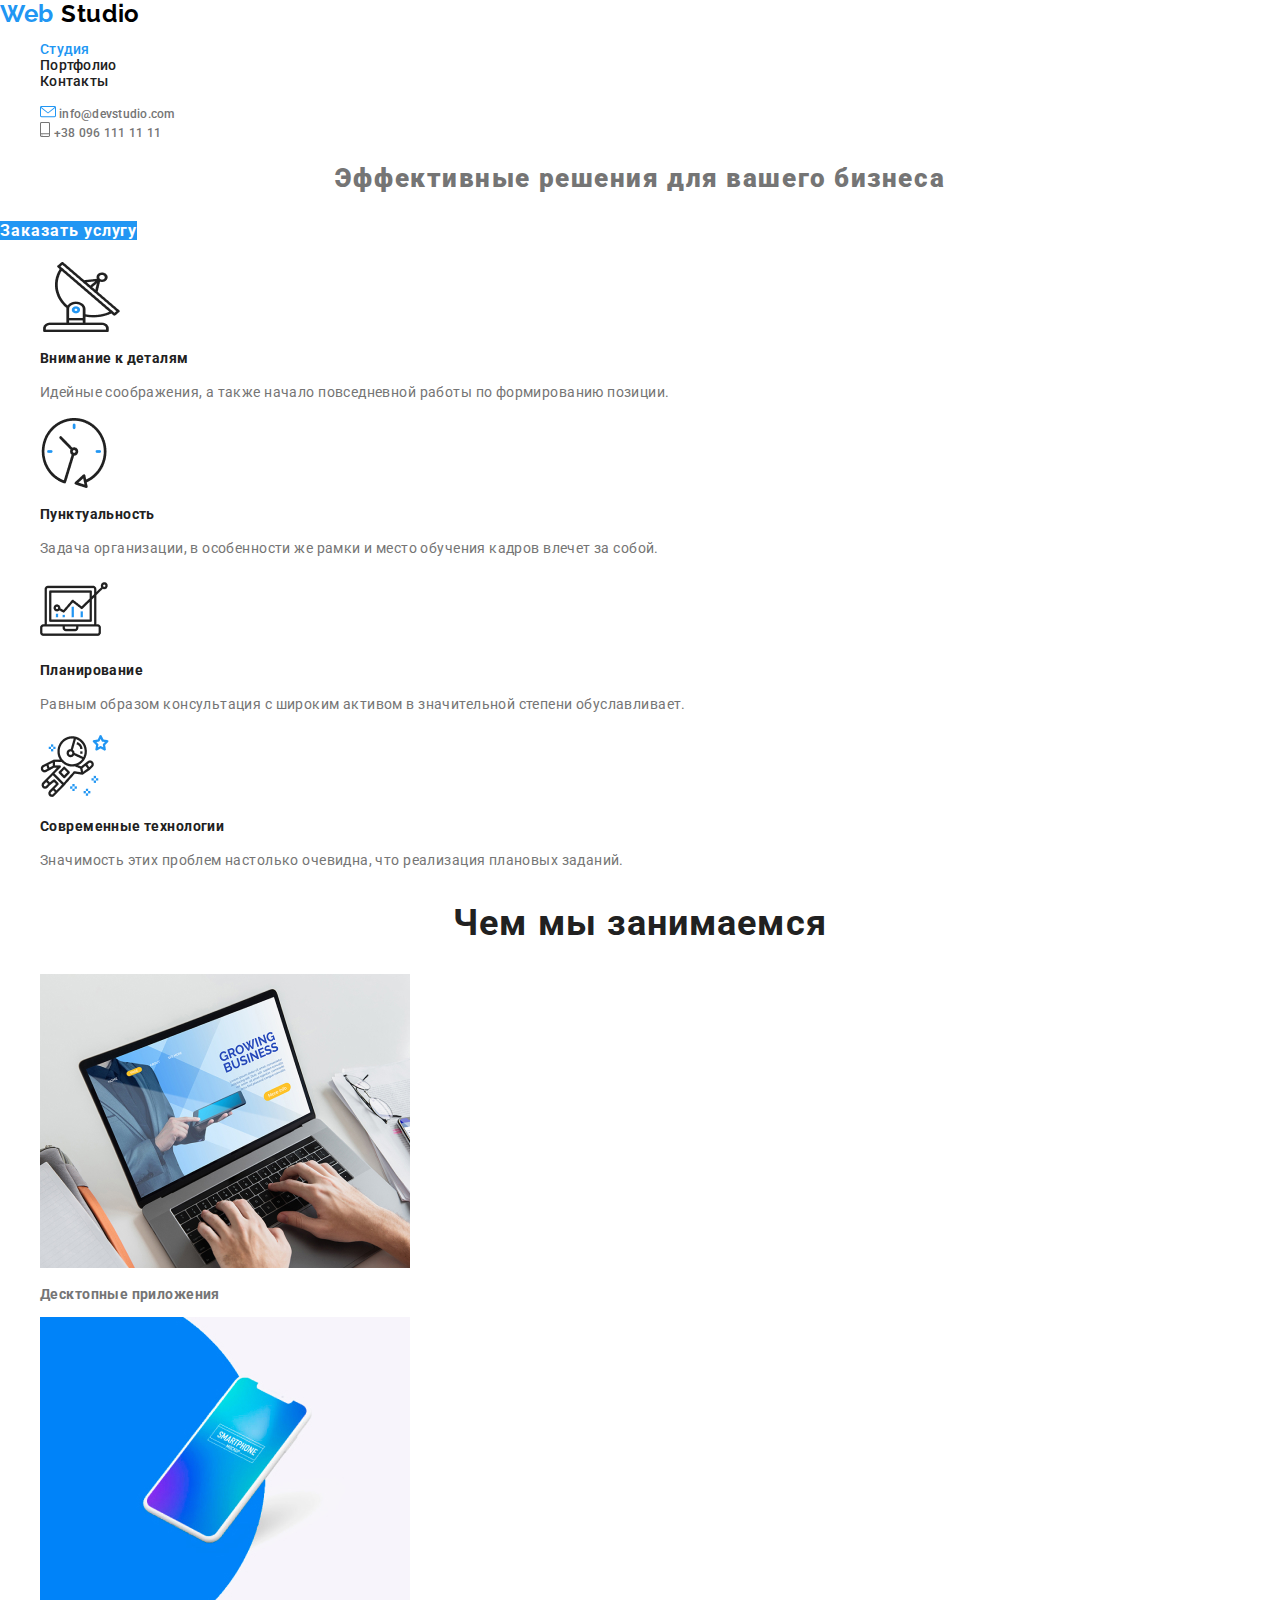
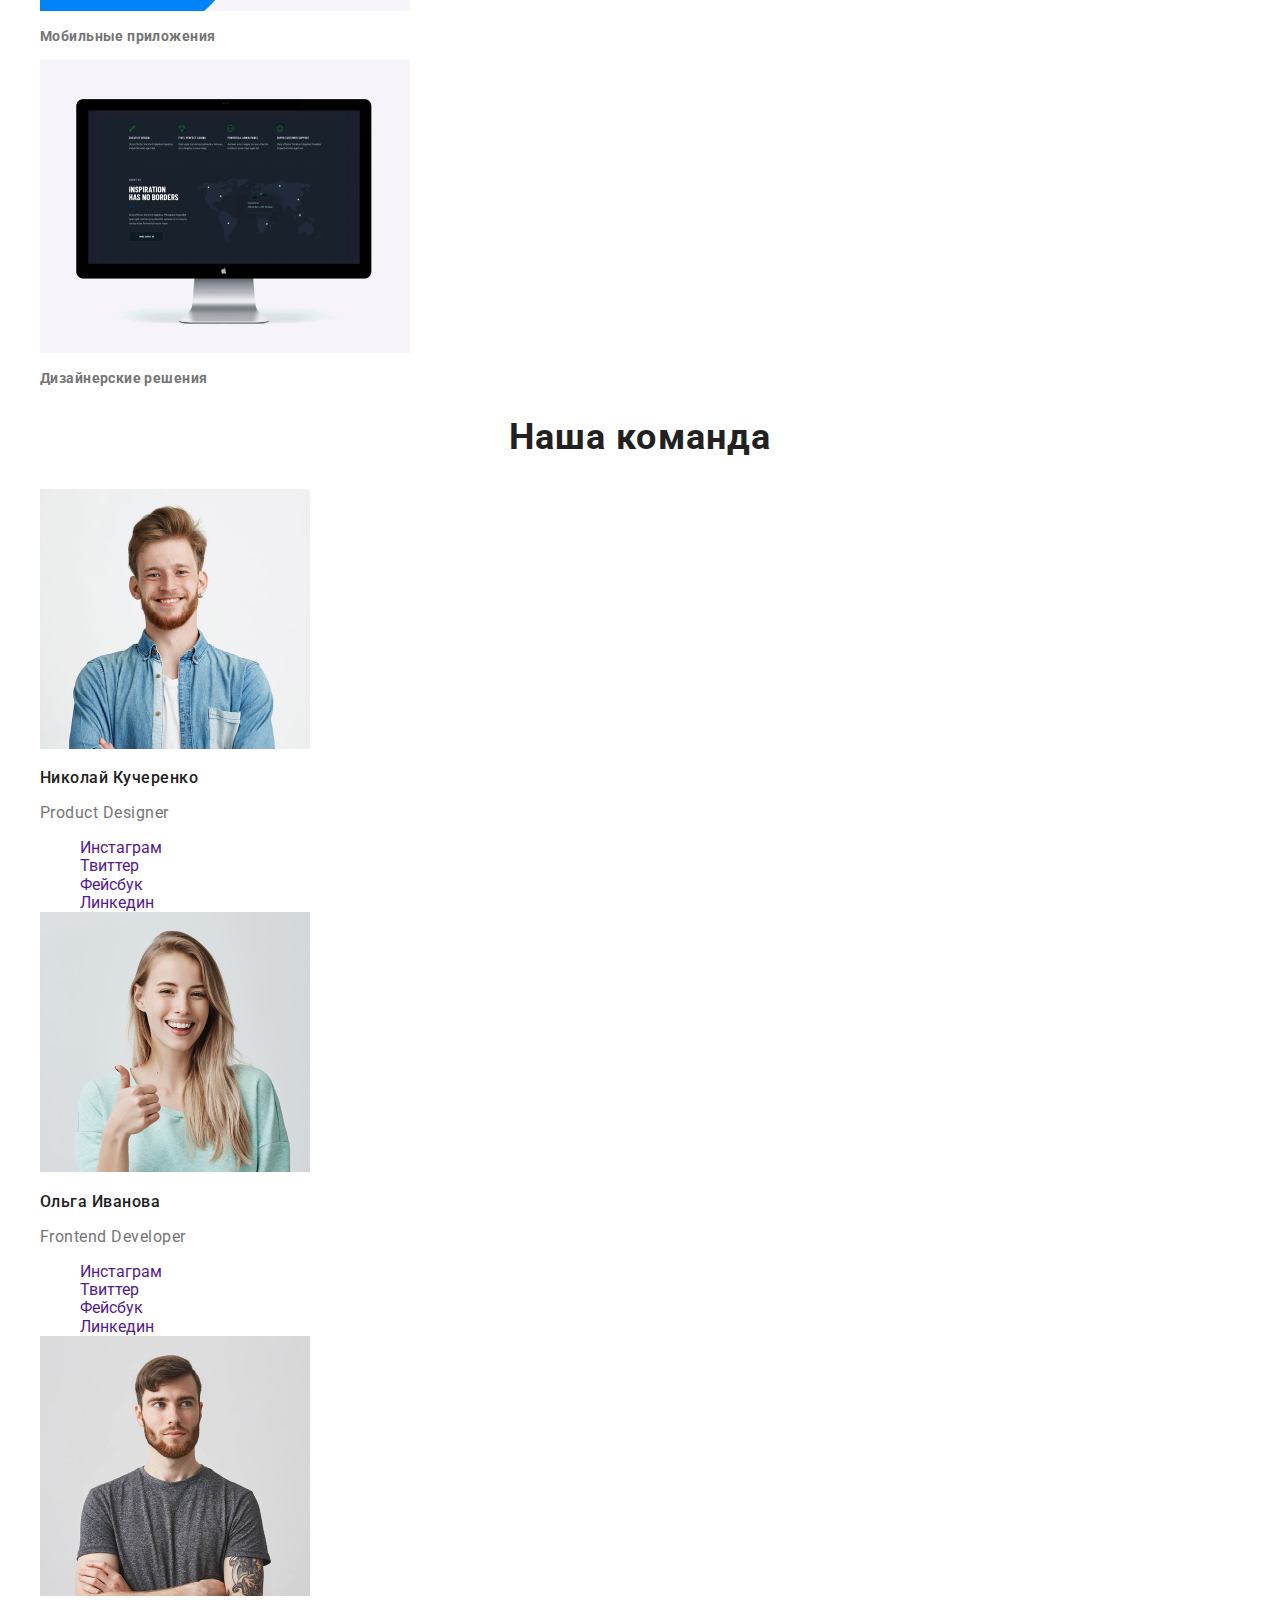
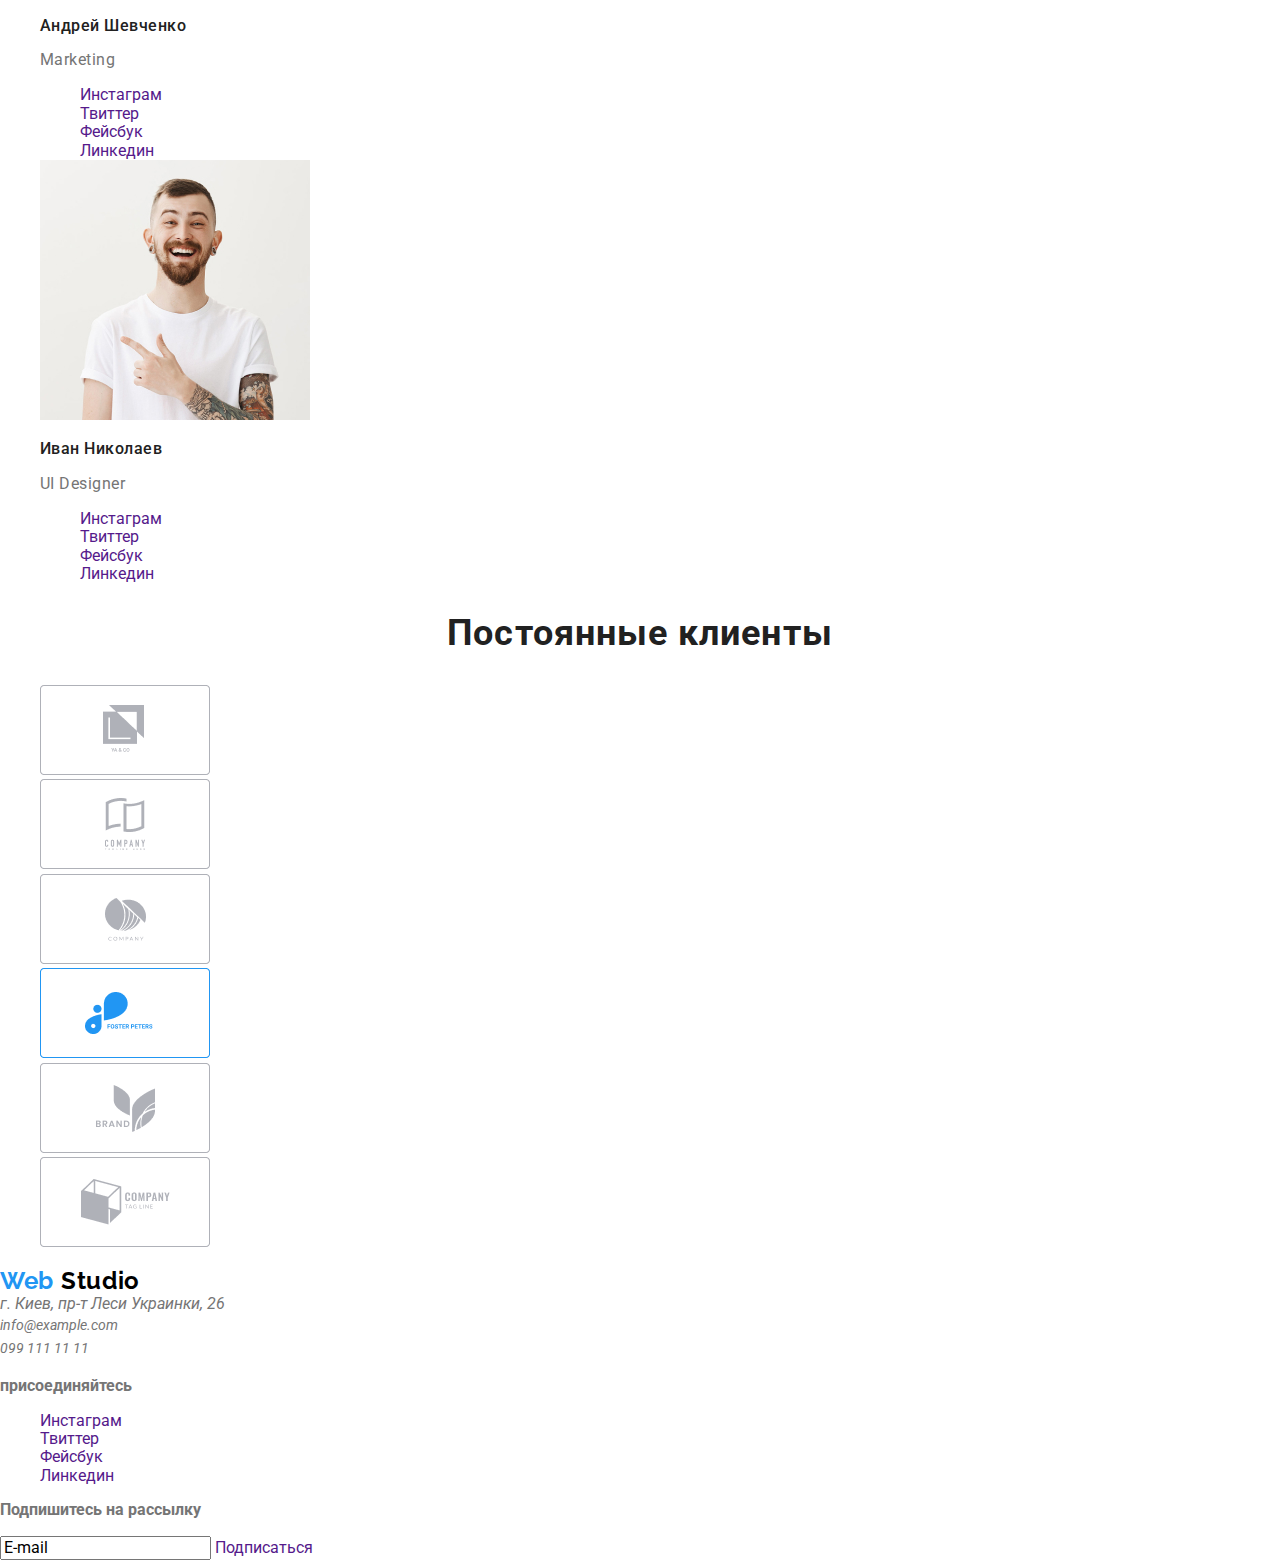
<file: index.html>
<!DOCTYPE html>
<html lang="ru">
  <head>
    <meta charset="UTF-8" />
    <meta name="viewport" content="width=device-width, initial-scale=1.0" />
    <title>goit-markup-hw-02</title>
    <link
      href="https://fonts.googleapis.com/css2?family=Raleway:wght@700&family=Roboto:wght@400;500;700;900&display=swap"
      rel="stylesheet"
    />

    <link rel="stylesheet" href="./css/normalize.css" />
    <link rel="stylesheet" href="./css/styles.css" />
  </head>

  <body>
    <header>
      <nav>
        <a href="" class="logo">Web <span class="logo part">Studio</span></a>
        <ul class="site-nav">
          <li><a href="" class="link current">Студия</a></li>
          <li><a href="./portfolio.html" class="link">Портфолио</a></li>
          <li><a href="" class="link">Контакты</a></li>
        </ul>
      </nav>
      <ul>
        <li class="contact">
          <img src="./images/envelope-(hover).svg" alt="конверт" />
          <a href="" class="contact info">info@devstudio.com</a>
        </li>
        <li>
          <img src="images/smartphone.svg" alt="вектор" />
          <a href="" class="contact info">+38 096 111 11 11</a>
        </li>
      </ul>
    </header>
    <main>
      <div>
        <section class="hero">
          <h1 class="hero-title">Эффективные решения для вашего бизнеса</h1>
          <a href="" class="main-button">Заказать услугу</a>
        </section>
      </div>
      <section class="section">
        <ul>
          <li>
            <img src="./images/antenna-1.png" alt="" />
            <h3 class="section-title">Внимание к деталям</h3>
            <p class="section-text">
              Идейные соображения, а также начало повседневной работы по
              формированию позиции.
            </p>
          </li>

          <li>
            <img src="./images/clock-1.png" alt="" />
            <h3 class="section-title">Пунктуальность</h3>
            <p class="section-text">
              Задача организации, в особенности же рамки и место обучения кадров
              влечет за собой.
            </p>
          </li>
          <li>
            <img src="./images/diagram-1.png" alt="" />
            <h3 class="section-title">Планирование</h3>
            <p class="section-text">
              Равным образом консультация с широким активом в значительной
              степени обуславливает.
            </p>
          </li>
          <li>
            <img src="./images/astronaut-1.png" alt="" />
            <h3 class="section-title">Современные технологии</h3>
            <p class="section-text">
              Значимость этих проблем настолько очевидна, что реализация
              плановых заданий.
            </p>
          </li>
        </ul>
      </section>
      <section class="section">
        <h2 class="section-name">Чем мы занимаемся</h2>
        <ul>
          <li>
            <img src="./images/img1.jpg" alt="ноутбук" />
            <h3 class="section-features">Десктопные приложения</h3>
          </li>
          <li>
            <img src="./images/img2.jpg" alt="телефон" />
            <h3 class="section-features">Мобильные приложения</h3>
          </li>
          <li>
            <img src="./images/img3.jpg" alt="компьютер" />
            <h3 class="section-features">Дизайнерские решения</h3>
          </li>
        </ul>
      </section>
      <section class="section">
        <h2 class="section-name">Наша команда</h2>
        <ul>
          <li>
            <img src="./images/img-3.jpg" alt="" />
            <h3 class="team-description">Николай Кучеренко</h3>
            <p class="team-text">Product Designer</p>
            <ul class="social">
              <li>
                <a href="" class="social link" aria-label="Ссылка на инстаграм"
                  >Инстаграм</a
                >
              </li>
              <li>
                <a href="" class="social link" aria-label="Ссылка на твиттер"
                  >Твиттер</a
                >
              </li>
              <li>
                <a href="" class="social link" aria-label="Ссылка на Фейсбук"
                  >Фейсбук</a
                >
              </li>
              <li>
                <a href="" class="social link" aria-label="Ссылка на линкедин"
                  >Линкедин</a
                >
              </li>
            </ul>
          </li>
          <li>
            <img src="./images/img-4.jpg" alt="" />
            <h3 class="team-description">Ольга Иванова</h3>
            <p class="team-text">Frontend Developer</p>
            <ul class="social">
              <li>
                <a href="" class="social link" aria-label="Ссылка на инстаграм"
                  >Инстаграм</a
                >
              </li>
              <li>
                <a href="" class="social link" aria-label="Ссылка на твиттер"
                  >Твиттер</a
                >
              </li>
              <li>
                <a href="" class="social link" aria-label="Ссылка на Фейсбук"
                  >Фейсбук</a
                >
              </li>
              <li>
                <a href="" class="social link" aria-label="Ссылка на линкедин"
                  >Линкедин</a
                >
              </li>
            </ul>
          </li>

          <li>
            <img src="./images/img-5.jpg" alt="" />
            <h3 class="team-description">Андрей Шевченко</h3>
            <p class="team-text">Marketing</p>
            <ul class="social">
              <li>
                <a href="" class="social link" aria-label="Ссылка на инстаграм"
                  >Инстаграм</a
                >
              </li>
              <li>
                <a href="" class="social link" aria-label="Ссылка на твиттер"
                  >Твиттер</a
                >
              </li>
              <li>
                <a href="" class="social link" aria-label="Ссылка на Фейсбук"
                  >Фейсбук</a
                >
              </li>
              <li>
                <a href="" class="social link" aria-label="Ссылка на линкедин"
                  >Линкедин</a
                >
              </li>
            </ul>
          </li>

          <li>
            <img src="./images/img-6.jpg" alt="" />
            <h3 class="team-description">Иван Николаев</h3>
            <p class="team-text">UI Designer</p>
            <ul class="social">
              <li>
                <a href="" class="social link" aria-label="Ссылка на инстаграм"
                  >Инстаграм</a
                >
              </li>
              <li>
                <a href="" class="social link" aria-label="Ссылка на твиттер"
                  >Твиттер</a
                >
              </li>
              <li>
                <a href="" class="social link" aria-label="Ссылка на Фейсбук"
                  >Фейсбук</a
                >
              </li>
              <li>
                <a href="" class="social link" aria-label="Ссылка на линкедин"
                  >Линкедин</a
                >
              </li>
            </ul>
          </li>
        </ul>
      </section>
      <section class="section">
        <h2 class="section-name">Постоянные клиенты</h2>
        <ul class="client-list">
          <li>
            <a href="" class="client"
              ><img src="./images/client-1.png" alt=""
            /></a>
          </li>
          <li>
            <a href="" class="client"
              ><img src="./images/client-2.png" alt=""
            /></a>
          </li>
          <li>
            <a href="" class="client"
              ><img src="./images/client-3.png" alt=""
            /></a>
          </li>
          <li>
            <a href="" class="client"
              ><img src="./images/client-4.png" alt=""
            /></a>
          </li>
          <li>
            <a href="" class="client"
              ><img src="./images/client-5.png" alt=""
            /></a>
          </li>
          <li>
            <a href="" class="client"
              ><img src="./images/client-6.png" alt=""
            /></a>
          </li>
        </ul>
      </section>
    </main>
    <footer>
      <div>
        <a href="" class="logo">Web <span class="logo part">Studio</span></a>
        <address class="address">
          г. Киев, пр-т Леси Украинки, 26 <br />
          <a href="mailto:info@example.com" class="contact-info"
            >info@example.com</a
          ><br />
          <a href="tel:0991111111" class="contact-info">099 111 11 11</a>
        </address>
      </div>
      <div>
        <p><b>присоединяйтесь</b></p>
        <ul class="social">
          <li>
            <a href="" class="social link" aria-label="Ссылка на инстаграм"
              >Инстаграм</a
            >
          </li>
          <li>
            <a href="" class="social link" aria-label="Ссылка на твиттер"
              >Твиттер</a
            >
          </li>
          <li>
            <a href="" class="social link" aria-label="Ссылка на Фейсбук"
              >Фейсбук</a
            >
          </li>
          <li>
            <a href="" class="social link" aria-label="Ссылка на линкедин"
              >Линкедин</a
            >
          </li>
        </ul>
      </div>
      <div>
        <p><b>Подпишитесь на рассылку</b></p>
        <input type="text" value="E-mail" />
        <a href="" class="main-button">Подписаться</a>
      </div>
    </footer>
  </body>
</html>
</file>
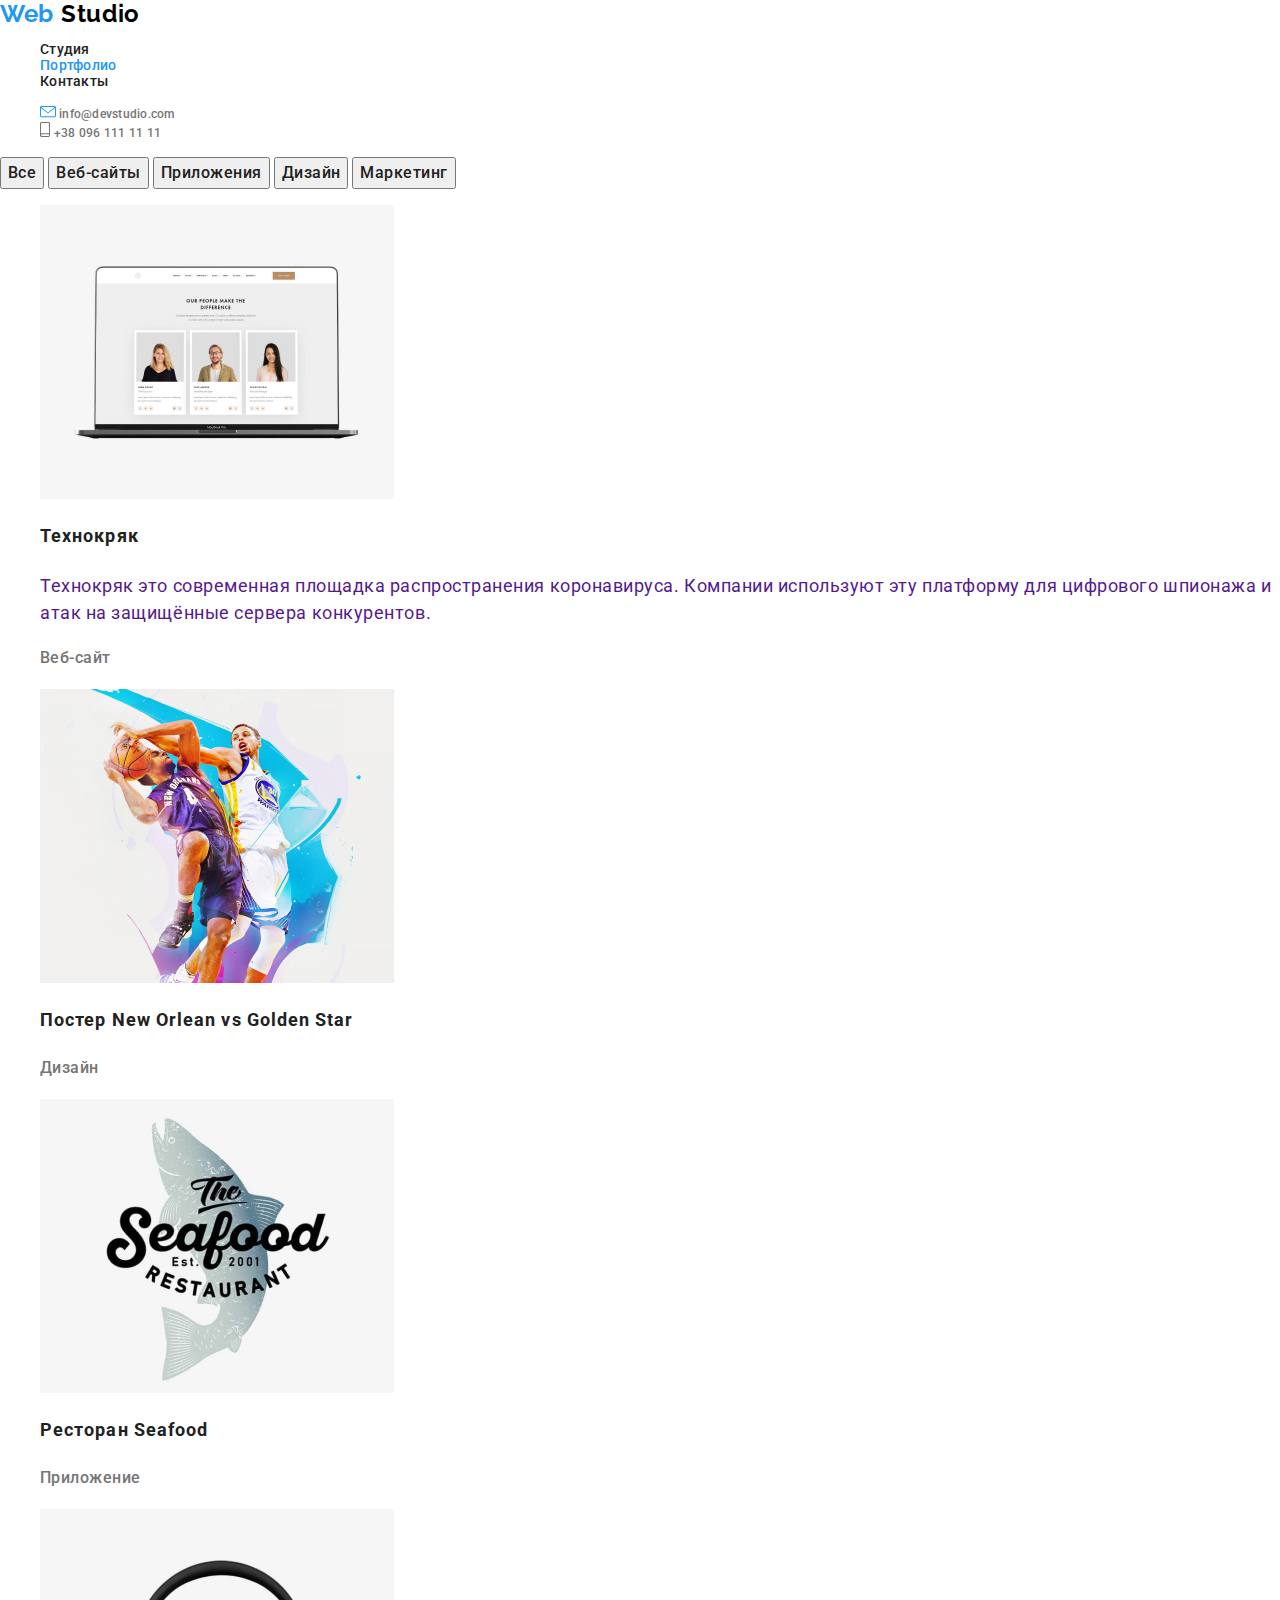
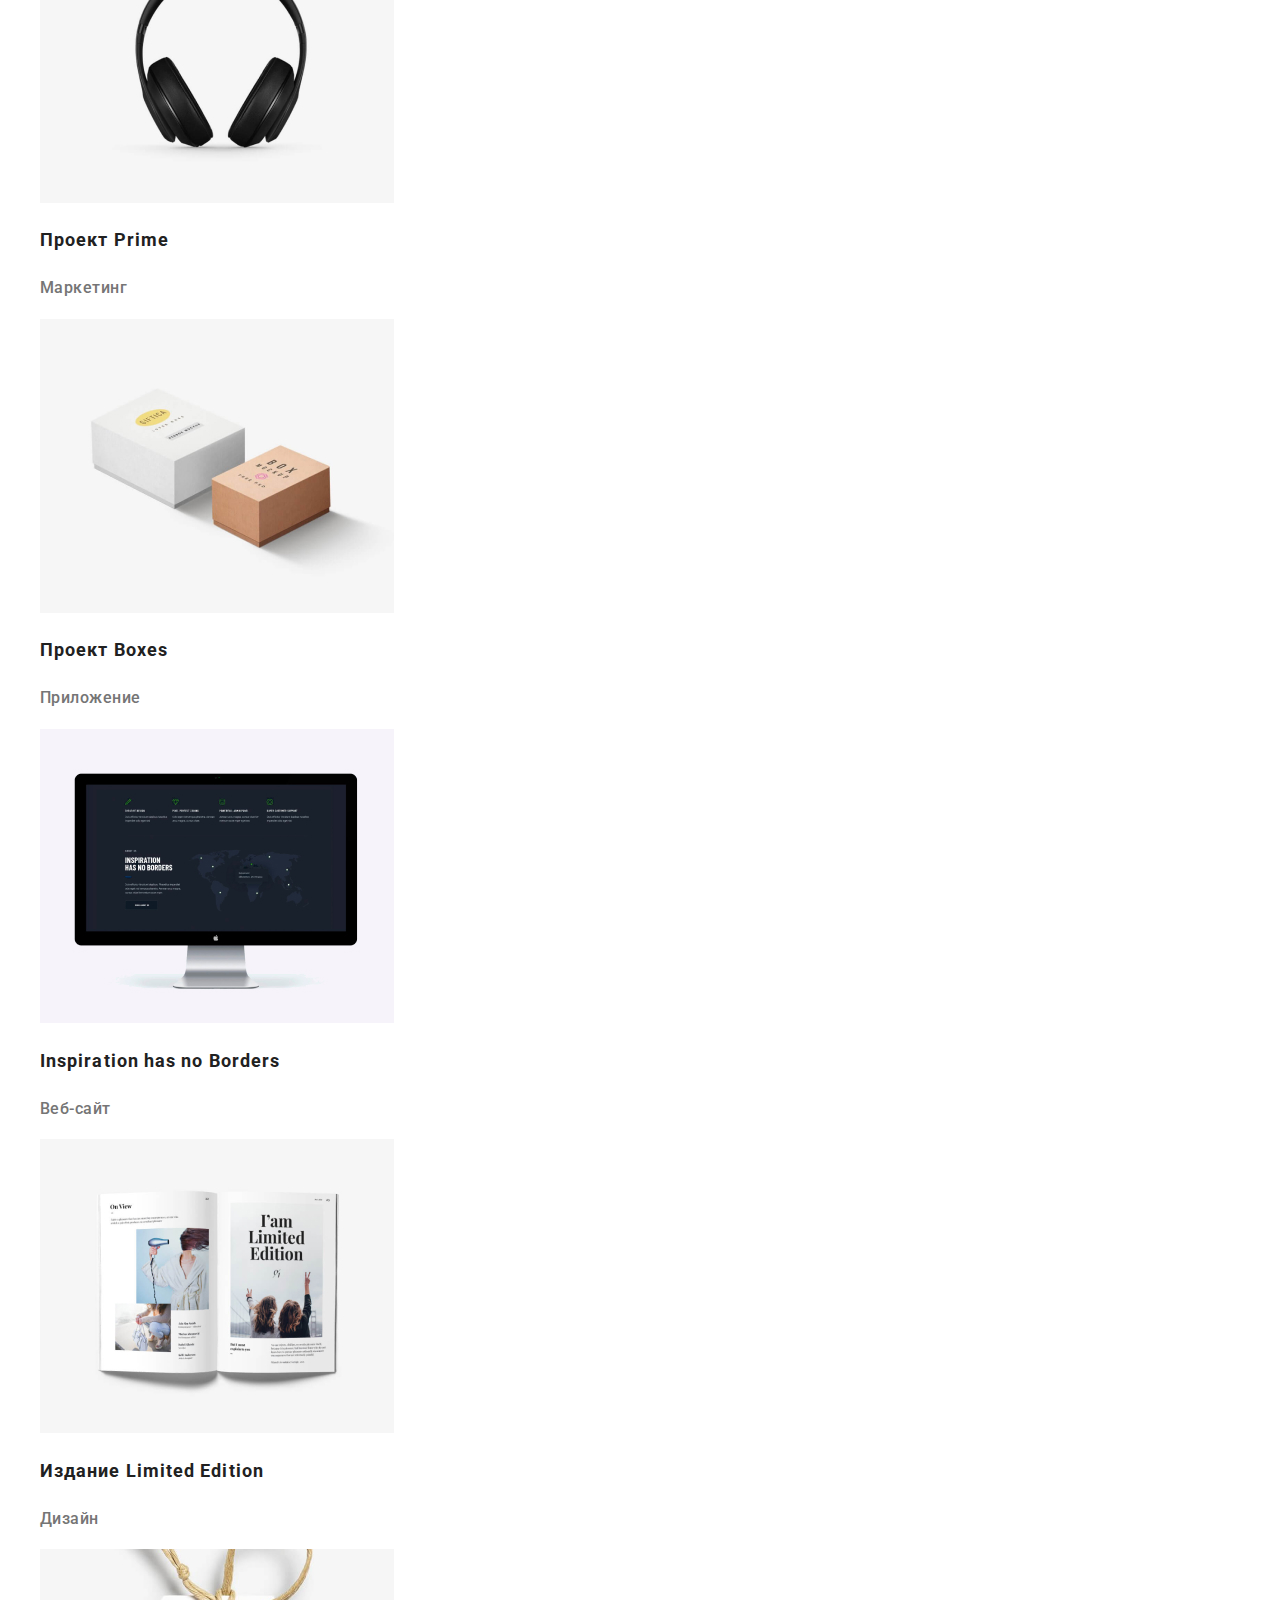
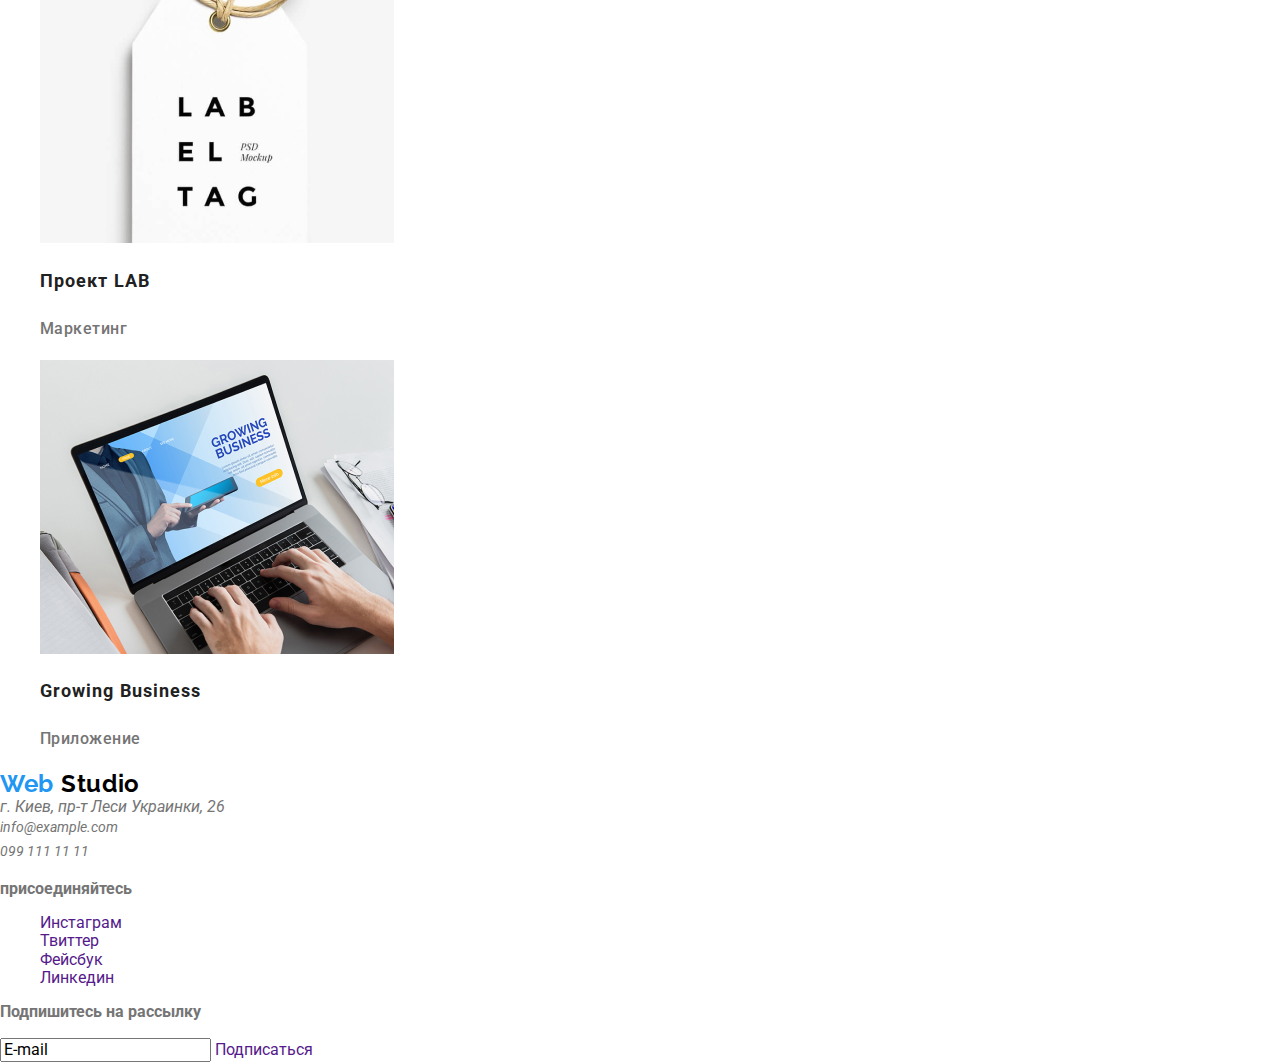
<file: portfolio.html>
<!DOCTYPE html>
<html lang="ru">
  <head>
    <meta charset="UTF-8" />
    <meta name="viewport" content="width=device-width, initial-scale=1.0" />
    <title>goit-markup-hw-02</title>
    <link
      href="https://fonts.googleapis.com/css2?family=Raleway:wght@700&family=Roboto:wght@400;500;700;900&display=swap"
      rel="stylesheet"
    />
    <link rel="stylesheet" href="./css/normalize.css" />
    <link rel="stylesheet" href="./css/styles.css" />
  </head>
  <body>
    <header>
      <nav>
        <a href="" class="logo">Web <span class="logo part">Studio</span></a>
        <ul class="site-nav">
          <li><a href="./index.html" class="link">Студия</a></li>
          <li><a href="" class="link current">Портфолио</a></li>
          <li><a href="" class="link">Контакты</a></li>
        </ul>
      </nav>
      <ul>
        <li class="contact">
          <img src="./images/envelope-(hover).svg" alt="конверт" />
          <a href="" class="contact info">info@devstudio.com</a>
        </li>
        <li>
          <img src="images/smartphone.svg" alt="вектор" />
          <a href="" class="contact info">+38 096 111 11 11</a>
        </li>
      </ul>
    </header>
    <main>
      <section class="example">
        <div>
          <button class="button">Все</button>
          <button class="button">Веб-сайты</button>
          <button class="button">Приложения</button>
          <button class="button">Дизайн</button>
          <button class="button">Маркетинг</button>
        </div>
        <ul>
          <li>
            <a href="">
              <img src="./images/project1.jpg" alt="Технокряк" />
              <h2 class="example-title">Технокряк</h2>
              <p class="inner-text">
                Технокряк это современная площадка распространения коронавируса.
                Компании используют эту платформу для цифрового шпионажа и атак
                на защищённые сервера конкурентов.
              </p>
              <p class="example-text">Веб-сайт</p>
            </a>
          </li>
          <li>
            <a href="">
              <img
                src="./images/project2.jpg"
                alt="Постер New Orlean vs Golden"
              />
              <h2 class="example-title">Постер New Orlean vs Golden Star</h2>
              <p class="example-text">Дизайн</p>
            </a>
          </li>

          <li>
            <a href="">
              <img src="./images/project3.jpg" alt="Ресторан Seafood" />
              <h2 class="example-title">Ресторан Seafood</h2>
              <p class="example-text">Приложение</p>
            </a>
          </li>
          <li>
            <a href="">
              <img src="./images/project4.jpg" alt="Проект Prime" />
              <h2 class="example-title">Проект Prime</h2>
              <p class="example-text">Маркетинг</p>
            </a>
          </li>
          <li>
            <a href="">
              <img src="./images/project5.jpg" alt="Проект Boxes" />
              <h2 class="example-title">Проект Boxes</h2>
              <p class="example-text">Приложение</p>
            </a>
          </li>
          <li>
            <a href="">
              <img
                src="./images/project6.jpg"
                alt="Inspiration has no Borders"
              />
              <h2 class="example-title">Inspiration has no Borders</h2>
              <p class="example-text">Веб-сайт</p>
            </a>
          </li>
          <li>
            <a href="">
              <img src="./images/project7.jpg" alt="Издание Limited Edition" />
              <h2 class="example-title">Издание Limited Edition</h2>
              <p class="example-text">Дизайн</p>
            </a>
          </li>
          <li>
            <a href="">
              <img src="./images/project8.jpg" alt="Проект LAB" />
              <h2 class="example-title">Проект LAB</h2>
              <p class="example-text">Маркетинг</p>
            </a>
            <a href="">
              <img src="./images/project9.jpg" alt="Growing Business" />
              <h2 class="example-title">Growing Business</h2>
              <p class="example-text">Приложение</p>
            </a>
          </li>
        </ul>
      </section>
    </main>
    <footer>
      <div>
        <a href="" class="logo">Web <span class="logo part">Studio</span></a>
        <address class="address">
          г. Киев, пр-т Леси Украинки, 26 <br />
          <a href="mailto:info@example.com" class="contact-info"
            >info@example.com</a
          ><br />
          <a href="tel:0991111111" class="contact-info">099 111 11 11</a>
        </address>
      </div>
      <div>
        <p><b>присоединяйтесь</b></p>
        <ul class="social">
          <li>
            <a href="" class="social link" aria-label="Ссылка на инстаграм"
              >Инстаграм</a
            >
          </li>
          <li>
            <a href="" class="social link" aria-label="Ссылка на твиттер"
              >Твиттер</a
            >
          </li>
          <li>
            <a href="" class="social link" aria-label="Ссылка на Фейсбук"
              >Фейсбук</a
            >
          </li>
          <li>
            <a href="" class="social link" aria-label="Ссылка на линкедин"
              >Линкедин</a
            >
          </li>
        </ul>
      </div>
      <div>
        <p><b>Подпишитесь на рассылку</b></p>
        <input type="text" value="E-mail" />
        <a href="" class="main-button">Подписаться</a>
      </div>
    </footer>
  </body>
</html>
</file>
<file: css/styles.css>
/* цвет основного текста #757575;*/
/* вторичный цвет текста #212121; */
/* акцент #2196F3 */
/* белый цвет  #FFFFFF; */
:root {
  --primary-text-color: #757575;
  --secondary-text-color: #212121;
  --accent: #2196f3;
  --white: #ffffff;
}

body {
  background-color: var(--white);
  color: var(--primary-text-color);

  font-family: Roboto, sans-serif;
}
a {
  text-decoration: none;
}
ul {
  list-style: none;
}
/* логотип */
.logo {
  color: var(--accent);

  font-family: Raleway, sans-serif;
  font-weight: 700;
  font-size: 24px;
  line-height: 1.16;
  letter-spacing: 0.03em;
}

.logo .part {
  color: #000000;
}
/* навигация */
.site-nav {
  font-weight: 500;
  font-size: 14px;
  line-height: 1.14;
  letter-spacing: 0.02em;
}

.site-nav .link {
  color: var(--secondary-text-color);
}
.site-nav .link:hover,
.site-nav .link:focus {
  color: var(--accent);
}

.link.current {
  color: var(--accent);
}
.link.current:hover,
.link.current:focus {
  color: #000000;
}
.contact {
  font-weight: 500;
  font-size: 12px;
  line-height: 1.16;
  /* identical to box height */
  letter-spacing: 0.02em;
}
.contact.info {
  color: var(--primary-text-color);
}
.contact.info:hover,
.contact.info:focus {
  color: var(--accent);
}
.hero .hero-title {
  font-weight: 900;
  font-size: 26px;
  line-height: 1.6;
  /* or 162% */
  text-align: center;
  letter-spacing: 0.06em;
}

.hero .main-button {
  color: var(--white);
  background-color: var(--accent);

  font-weight: 700;
  font-size: 16px;
  line-height: 1.8;
  /* identical to box height, or 187% */
  letter-spacing: 0.06em;
}
.button {
  color: var(--secondary-text-color);

  font-weight: 500;
  font-size: 16px;
  line-height: 1.6;
  /* identical to box height, or 162% */
  text-align: center;
  letter-spacing: 0.03em;
}
.button:hover,
.button:hover {
  color: var(--white);
  background-color: var(--accent);
}
.section-title {
  color: var(--secondary-text-color);

  font-weight: 700;
  font-size: 14px;
  line-height: 1.14;
  letter-spacing: 0.03em;
}
.section-name {
  color: var(--secondary-text-color);

  font-weight: 700;
  font-size: 36px;
  line-height: 1.16;
  text-align: center;
  letter-spacing: 0.03em;
}
.section-text {
  font-weight: 400;
  font-size: 14px;
  line-height: 1.7;
  /* or 171% */
  letter-spacing: 0.03em;
}
.section-team {
  color: var(--secondary-text-color);

  font-weight: 700;
  font-size: 28px;
  line-height: 1.17;
  /* identical to box height */
  text-align: center;
  letter-spacing: 0.03em;
}
.team-description {
  color: var(--secondary-text-color);

  font-weight: 500;
  font-size: 16px;
  line-height: 1.18;
  /* identical to box height */
  letter-spacing: 0.03em;
}
.team-text {
  font-weight: 400;
  font-size: 16px;
  line-height: 1.18;
  /* identical to box height */
  letter-spacing: 0.03em;
}
.social .link:hover,
.social .link:focus {
  color: var(--accent);
}
.features-title {
  color: var(--secondary-text-color);

  font-weight: 700;
  font-size: 36px;
  line-height: 1.16;
  text-align: center;
  letter-spacing: 0.03em;
}
.section-features {
  font-weight: 700;
  font-size: 14px;
  line-height: 1.14;
  letter-spacing: 0.03em;
}
.section .client-title {
  color: var(--secondary-text-color);

  font-weight: 700;
  font-size: 28px;
  line-height: 1.17;
  /* identical to box height */
  text-align: center;
  letter-spacing: 0.03em;
}
.client-list .client:hover,
.client-list .client:focus {
  color: var(--accent);
}
.address .contact-info {
  color: var(--primary-text-color);

  font-weight: 400;
  font-size: 14px;
  line-height: 1.7;
}
.contact-info:hover,
.contact-info:focus {
  color: var(--accent);
}
.example-title {
  color: var(--secondary-text-color);

  font-weight: 700;
  font-size: 18px;
  line-height: 2;
  /* identical to box height, or 200% */
  letter-spacing: 0.06em;
}
.example-text {
  color: var(--primary-text-color);

  font-weight: 500;
  font-size: 16px;
  line-height: 1.8;
  /* identical to box height, or 187% */
  letter-spacing: 0.03em;
}
.example .inner-text {
  font-weight: 400;
  font-size: 18px;
  line-height: 1.5;
  /* or 156% */
  letter-spacing: 0.03em;
}
</file>
